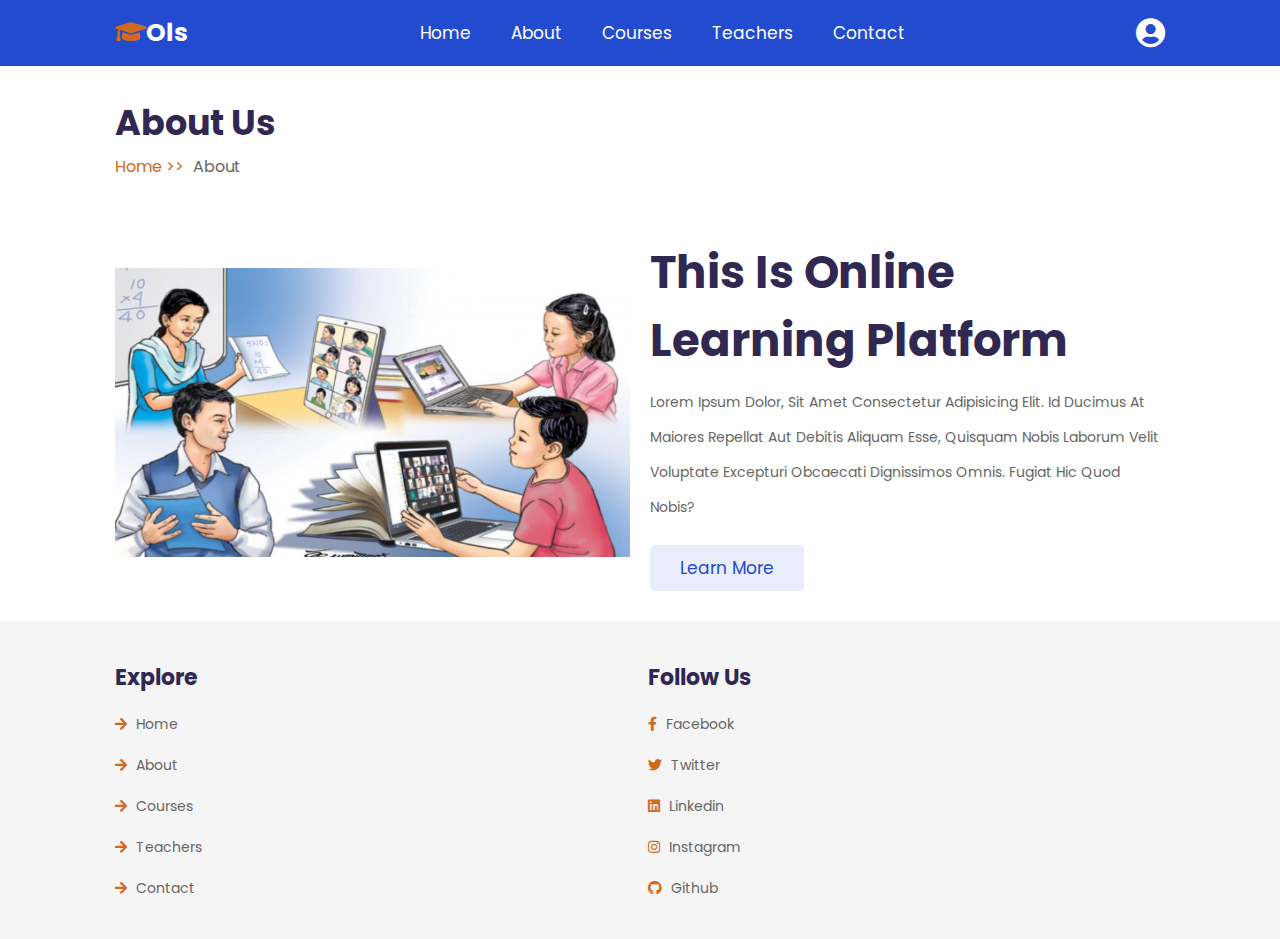
<file: about.html>
<!DOCTYPE html>
<html lang="en">
<head>
    <meta charset="UTF-8">
    <meta http-equiv="X-UA-Compatible" content="IE=edge">
    <meta name="viewport" content="width=device-width, initial-scale=1.0">
    <title>about</title>

    <!-- font awesome cdn link  -->
    <link rel="stylesheet" href="https://cdnjs.cloudflare.com/ajax/libs/font-awesome/5.15.4/css/all.min.css">

    <!-- custom css file link  -->
    <link rel="stylesheet" href="css/style.css">

</head>
<body>
    
<!-- header section starts  -->

<header class="header">

    <a href="home.html" class="logo"> <i class="fas fa-graduation-cap"></i>ols </a>

    <div id="menu-btn" class="fas fa-bars"></div>

    <nav class="navbar">
        <ul>
            <li><a href="home.html">home</a></li>
            <li><a href="about.html">about</a></li>
            <li><a href="courses.html">courses</a> </li>
            <li><a href="teachers.html">teachers</a></li>
            <li><a href="contact.html">contact</a></li>
        </ul>
    </nav>
    <a href="login/login.html"><div id="login" class="fas fa-user-circle"></div></a>

</header>

<!-- header section ends -->

<section class="heading">
    <h3>about us</h3>
    <p> <a href="home.html">home >></a> about </p>
</section>

<!-- about section starts  -->

<section class="about">

    <div class="image">
        <img src="images/aboutimg.png" alt="">
    </div>

    <div class="content">
        <h3>This is online learning platform</h3>
        <p>Lorem ipsum dolor, sit amet consectetur adipisicing elit. Id ducimus at maiores repellat aut debitis aliquam esse, quisquam nobis laborum velit voluptate excepturi obcaecati dignissimos omnis. Fugiat hic quod nobis?</p>
        <a href="#" class="btn">learn more</a>
    </div>

</section>

<!-- about section ends -->

<!-- footer section starts  -->

<section class="footer">

    <div class="box-container">

        <div class="box">
            <h3>explore</h3>
            <a href="home.html"> <i class="fas fa-arrow-right"></i> home </a>
            <a href="about.html"> <i class="fas fa-arrow-right"></i> about </a>
            <a href="courses.html"> <i class="fas fa-arrow-right"></i> courses</a>
            <a href="teachers.html"> <i class="fas fa-arrow-right"></i> teachers </a>
            <a href="contact.html"> <i class="fas fa-arrow-right"></i> contact </a>
        </div>

        
        <div class="box">
            <h3>follow us</h3>
            <a href="#"> <i class="fab fa-facebook-f"></i> facebook </a>
            <a href="#"> <i class="fab fa-twitter"></i> twitter </a>
            <a href="#"> <i class="fab fa-linkedin"></i> linkedin </a>
            <a href="#"> <i class="fab fa-instagram"></i> instagram </a>
            <a href="#"> <i class="fab fa-github"></i> github </a>
        </div>

    </div>

   
</section>

<!-- footer section ends -->

<!-- custom js file link  -->
<script src="js/script.js"></script>

</body>
</html>
</file>
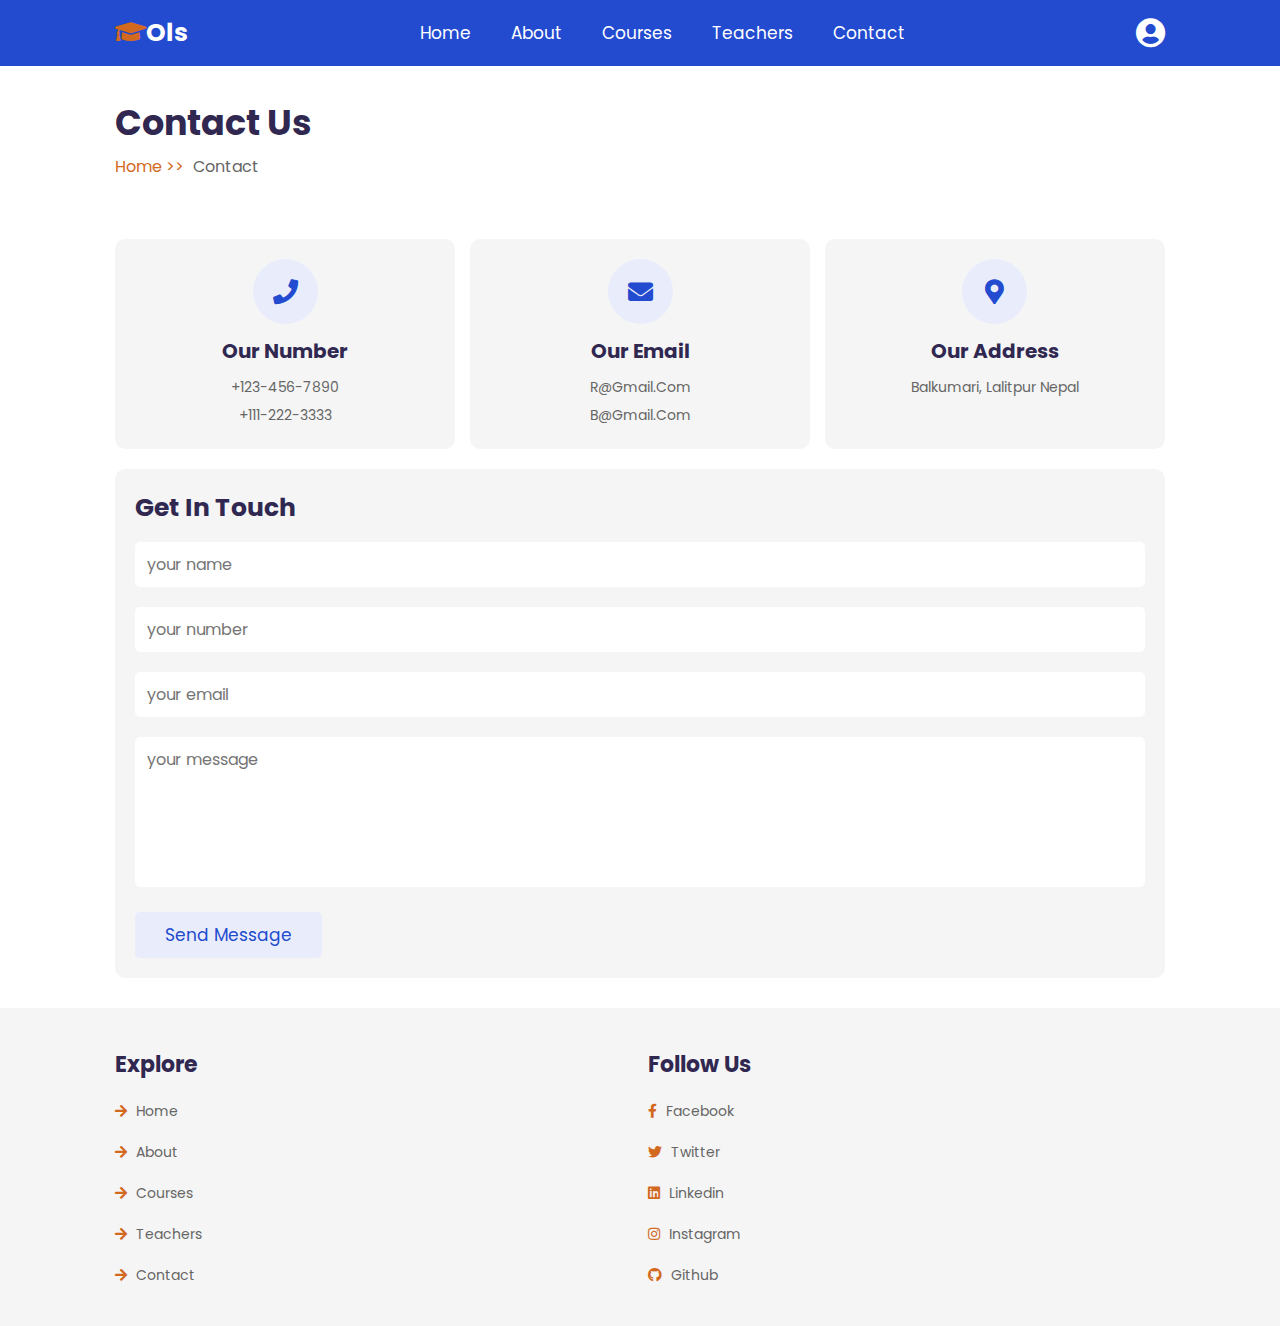
<file: contact.html>
<!DOCTYPE html>
<html lang="en">
<head>
    <meta charset="UTF-8">
    <meta http-equiv="X-UA-Compatible" content="IE=edge">
    <meta name="viewport" content="width=device-width, initial-scale=1.0">
    <title>contact</title>

    <!-- font awesome cdn link  -->
    <link rel="stylesheet" href="https://cdnjs.cloudflare.com/ajax/libs/font-awesome/5.15.4/css/all.min.css">

    <!-- custom css file link  -->
    <link rel="stylesheet" href="css/style.css">

</head>
<body>
    
<!-- header section starts  -->

<header class="header">

    <a href="home.html" class="logo"> <i class="fas fa-graduation-cap"></i>ols</a>

    <div id="menu-btn" class="fas fa-bars"></div>

    <nav class="navbar">
        <ul>
            <li><a href="home.html">home</a></li>
            <li><a href="about.html">about</a></li>
            <li><a href="courses.html">courses</a></li>
            <li><a href="teachers.html">teachers</a></li>
            <li><a href="contact.html">contact</a></li>
        </ul>
    </nav>
    <a href="login/login.html"><div id="login" class="fas fa-user-circle"></div></a>

</header>

<!-- header section ends -->

<section class="heading">
    <h3>contact us</h3>
    <p> <a href="home.html">home >></a> contact </p>
</section>

<section class="contact">

    <div class="icons-container">

        <div class="icons">
            <i class="fas fa-phone"></i>
            <h3>our number</h3>
            <p>+123-456-7890</p>
            <p>+111-222-3333</p>
        </div>

        <div class="icons">
            <i class="fas fa-envelope"></i>
            <h3>our email</h3>
            <p>r@gmail.com</p>
            <p>b@gmail.com</p>
        </div>

        <div class="icons">
            <i class="fas fa-map-marker-alt"></i>
            <h3>our address</h3>
            <p>Balkumari, Lalitpur Nepal</p>
        </div>

    </div>

    <div class="row">

        <form action="">
            <h3>get in touch</h3>
            <input type="text" placeholder="your name" class="box">
            <input type="number" placeholder="your number" class="box">
            <input type="email" placeholder="your email" class="box">
            <textarea name="" placeholder="your message" id="" cols="30" rows="10"></textarea>
            <input type="submit" value="send message" class="btn">
        </form>

    </div>

</section>


<!-- footer section starts  -->

<section class="footer">

    <div class="box-container">

        <div class="box">
            <h3>explore</h3>
            <a href="home.html"> <i class="fas fa-arrow-right"></i> home </a>
            <a href="about.html"> <i class="fas fa-arrow-right"></i> about </a>
            <a href="courses.html"> <i class="fas fa-arrow-right"></i> courses</a>
            <a href="teachers.html"> <i class="fas fa-arrow-right"></i> teachers </a>
            <a href="contact.html"> <i class="fas fa-arrow-right"></i> contact </a>
        </div>

        

        <div class="box">
            <h3>follow us</h3>
            <a href="#"> <i class="fab fa-facebook-f"></i> facebook </a>
            <a href="#"> <i class="fab fa-twitter"></i> twitter </a>
            <a href="#"> <i class="fab fa-linkedin"></i> linkedin </a>
            <a href="#"> <i class="fab fa-instagram"></i> instagram </a>
            <a href="#"> <i class="fab fa-github"></i> github </a>
        </div>

    </div>

    
</section>

<!-- footer section ends -->

<!-- custom js file link  -->
<script src="js/script.js"></script>

</body>
</html>
</file>
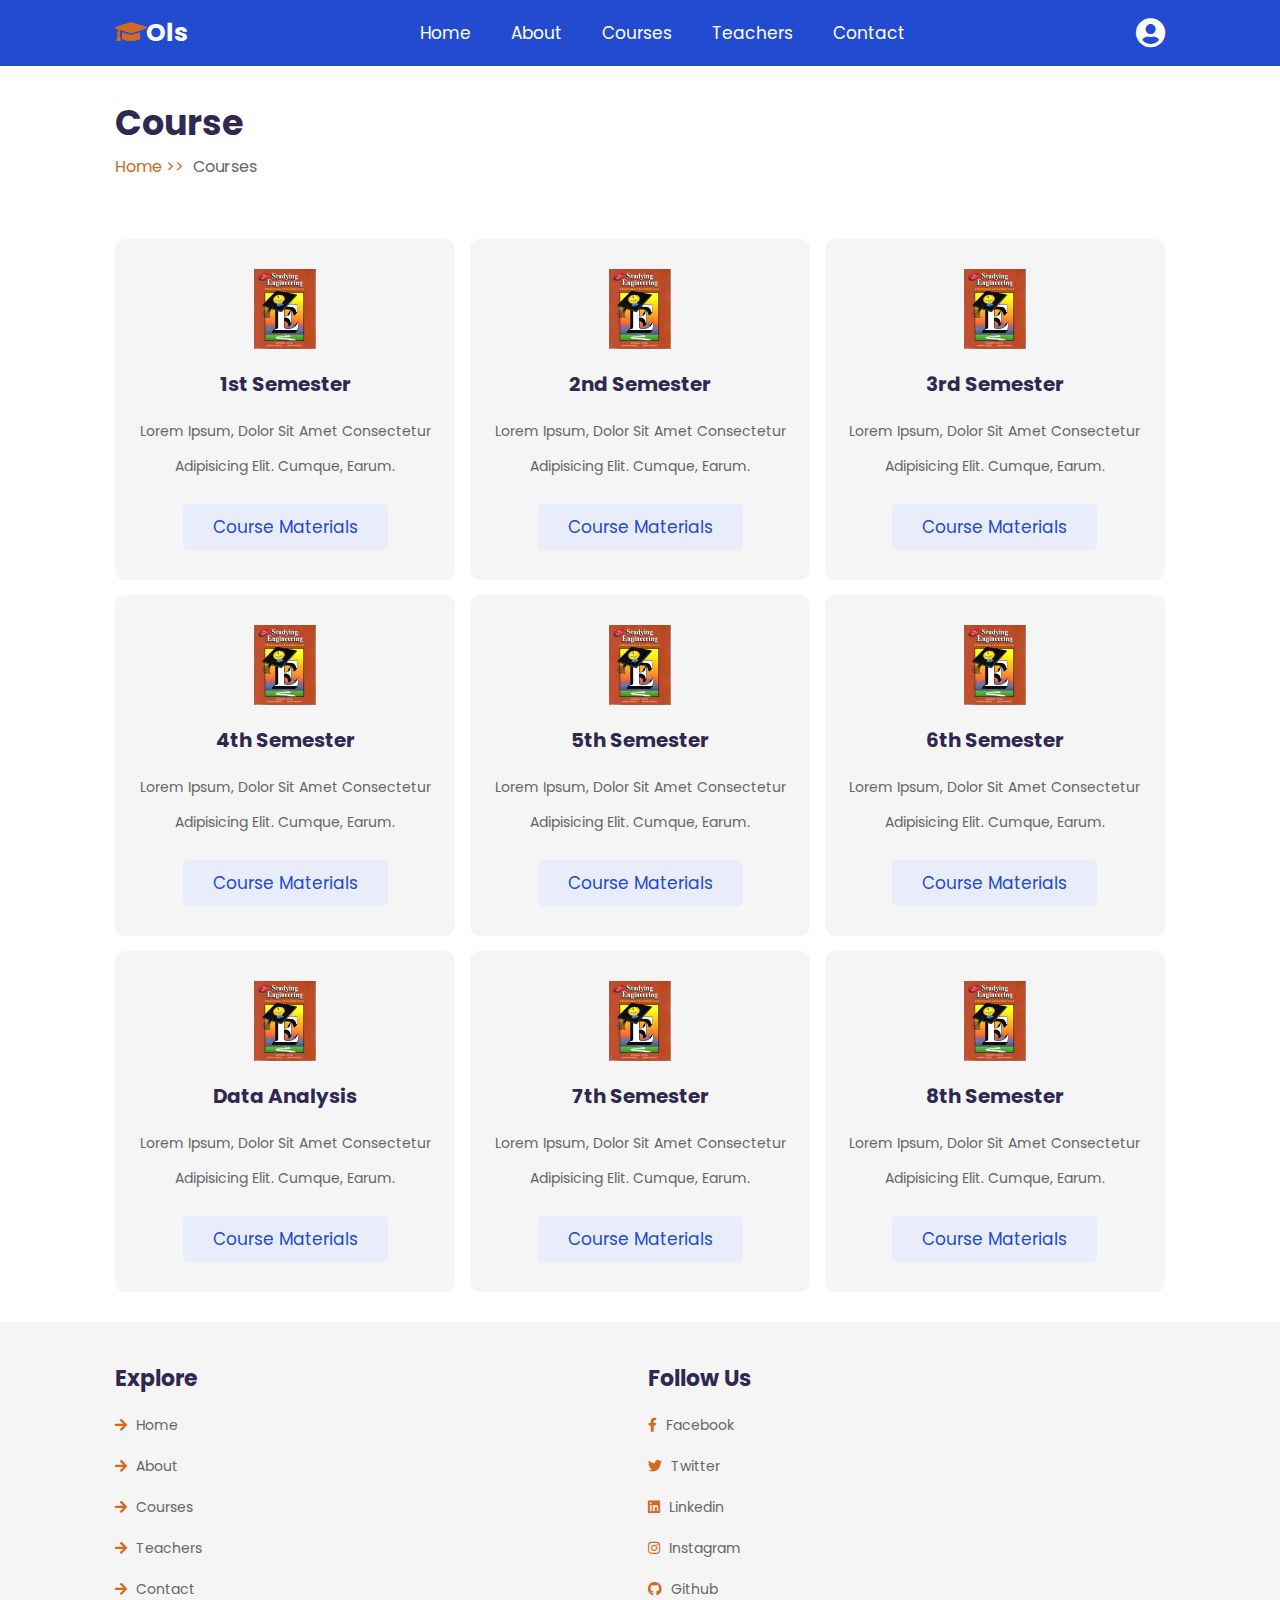
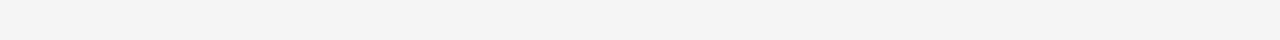
<file: courses.html>
<!DOCTYPE html>
<html lang="en">
<head>
    <meta charset="UTF-8">
    <meta http-equiv="X-UA-Compatible" content="IE=edge">
    <meta name="viewport" content="width=device-width, initial-scale=1.0">
    <title>course-1</title>

    <!-- font awesome cdn link  -->
    <link rel="stylesheet" href="https://cdnjs.cloudflare.com/ajax/libs/font-awesome/5.15.4/css/all.min.css">

    <!-- custom css file link  -->
    <link rel="stylesheet" href="css/style.css">

</head>
<body>
    
<!-- header section starts  -->

<header class="header">

    <a href="home.html" class="logo"> <i class="fas fa-graduation-cap"></i>ols</a>

    <div id="menu-btn" class="fas fa-bars"></div>

    <nav class="navbar">
        <ul>
            <li><a href="home.html">home</a></li>
            <li><a href="about.html">about</a></li>
            <li><a href="courses.html">courses</a> </li>
            <li><a href="teachers.html">teachers</a></li>
            <li><a href="contact.html">contact</a></li>
        </ul>
    </nav>
    <a href="login/login.html"><div id="login" class="fas fa-user-circle"></div></a>

</header>

<!-- header section ends -->

<section class="heading">
    <h3>course</h3>
    <p> <a href="home.html">home >></a> courses</p>
</section>

<!-- courses section starts  -->

<section class="course-1">

    <div class="box">
        <img src="images/subject.jpg" alt="">
        <h3>1st semester</h3>
        <p>Lorem ipsum, dolor sit amet consectetur adipisicing elit. Cumque, earum.</p>
        <a href="login/login.html" class="btn">course materials</a>
    </div>

    <div class="box">
        <img src="images/subject.jpg" alt="">
        <h3>2nd semester</h3>
        <p>Lorem ipsum, dolor sit amet consectetur adipisicing elit. Cumque, earum.</p>
        <a href="login/login.html" class="btn">course materials</a>
    </div>

    <div class="box">
        <img src="images/subject.jpg" alt="">
        <h3>3rd semester</h3>
        <p>Lorem ipsum, dolor sit amet consectetur adipisicing elit. Cumque, earum.</p>
        <a href="login/login.html" class="btn">course materials</a>
    </div>

    <div class="box">
        <img src="images/subject.jpg" alt="">
        <h3>4th semester</h3>
        <p>Lorem ipsum, dolor sit amet consectetur adipisicing elit. Cumque, earum.</p>
        <a href="login/login.html" class="btn">course materials</a>
    </div>

    <div class="box">
        <img src="images/subject.jpg" alt="">
        <h3>5th semester</h3>
        <p>Lorem ipsum, dolor sit amet consectetur adipisicing elit. Cumque, earum.</p>
        <a href="login/login.html" class="btn">course materials</a>
    </div>

    <div class="box">
        <img src="images/subject.jpg" alt="">
        <h3>6th semester</h3>
        <p>Lorem ipsum, dolor sit amet consectetur adipisicing elit. Cumque, earum.</p>
        <a href="login/login.html" class="btn">course materials</a>
    </div>

    <div class="box">
        <img src="images/subject.jpg" alt="">
        <h3>data analysis</h3>
        <p>Lorem ipsum, dolor sit amet consectetur adipisicing elit. Cumque, earum.</p>
        <a href="login/login.html" class="btn">course materials</a>
    </div>

    <div class="box">
        <img src="images/subject.jpg" alt="">
        <h3>7th semester</h3>
        <p>Lorem ipsum, dolor sit amet consectetur adipisicing elit. Cumque, earum.</p>
        <a href="login/login.html" class="btn">course materials</a>
    </div>

    <div class="box">
        <img src="images/subject.jpg" alt="">
        <h3>8th semester</h3>
        <p>Lorem ipsum, dolor sit amet consectetur adipisicing elit. Cumque, earum.</p>
        <a href="login/login.html" class="btn">course materials</a>
    </div>

</section>

<!-- course-1 section ends -->
<!-- footer section starts  -->

<section class="footer">

    <div class="box-container">

        <div class="box">
            <h3>explore</h3>
            <a href="home.html"> <i class="fas fa-arrow-right"></i> home </a>
            <a href="about.html"> <i class="fas fa-arrow-right"></i> about </a>
            <a href="courses.html"> <i class="fas fa-arrow-right"></i> courses</a>
            <a href="teachers.html"> <i class="fas fa-arrow-right"></i> teachers </a>
            <a href="contact.html"> <i class="fas fa-arrow-right"></i> contact </a>
        </div>

        <div class="box">
            <h3>follow us</h3>
            <a href="#"> <i class="fab fa-facebook-f"></i> facebook </a>
            <a href="#"> <i class="fab fa-twitter"></i> twitter </a>
            <a href="#"> <i class="fab fa-linkedin"></i> linkedin </a>
            <a href="#"> <i class="fab fa-instagram"></i> instagram </a>
            <a href="#"> <i class="fab fa-github"></i> github </a>
        </div>

    </div>

    
</section>

<!-- footer section ends -->

<!-- custom js file link  -->
<script src="js/script.js"></script>

</body>
</html>
</file>
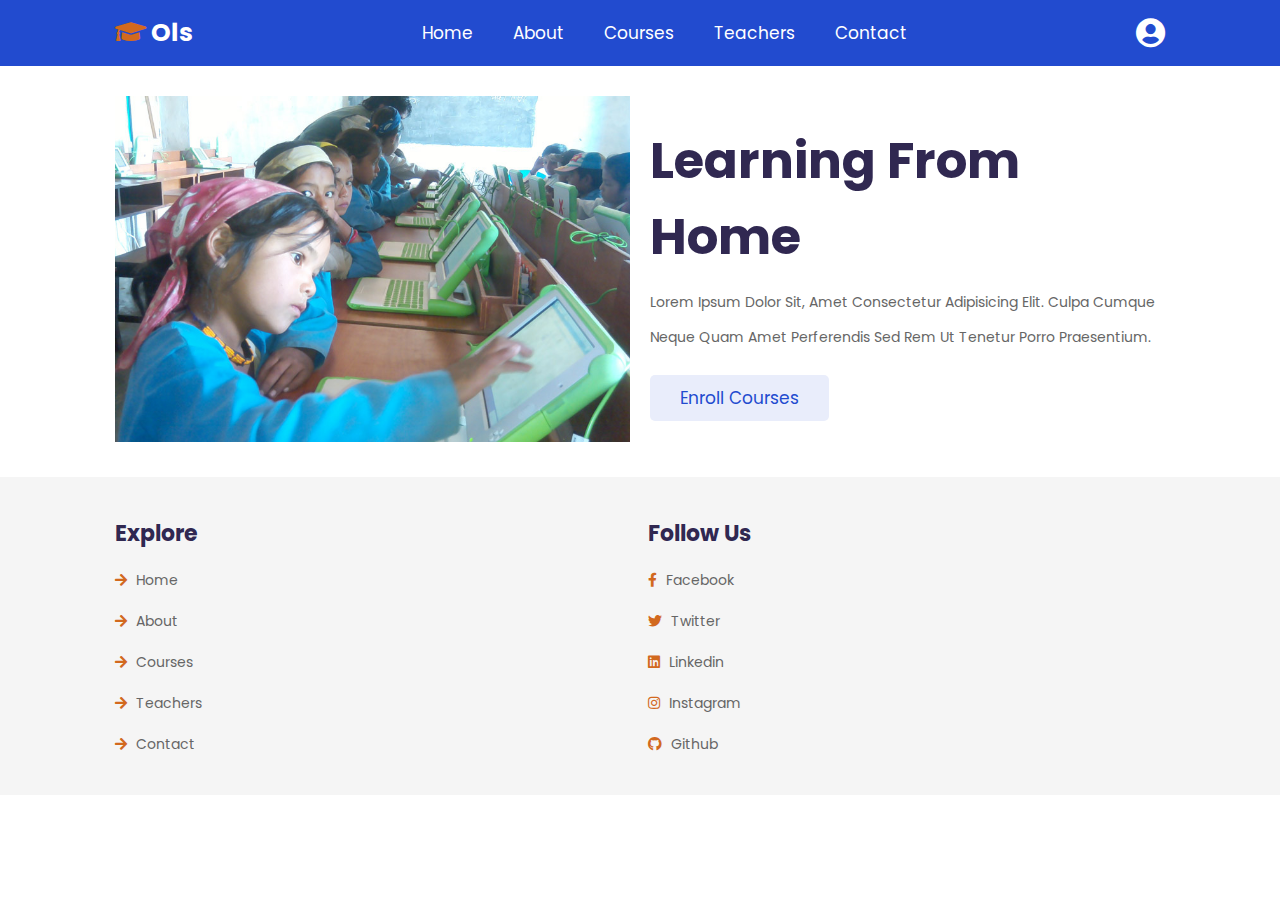
<file: home.html>
<!DOCTYPE html>
<html lang="en">
<head>
    <meta charset="UTF-8">
    <meta http-equiv="X-UA-Compatible" content="IE=edge">
    <meta name="viewport" content="width=device-width, initial-scale=1.0">
    <title>home</title>

    <!-- font awesome cdn link  -->
    <link rel="stylesheet" href="https://cdnjs.cloudflare.com/ajax/libs/font-awesome/5.15.4/css/all.min.css">

    <!-- custom css file link  -->
    <link rel="stylesheet" href="css/style.css">

</head>
<body>
    
<!-- header section starts  -->

<header class="header">

    <a href="home.html" class="logo"> <i class="fas fa-graduation-cap"></i> ols </a>

    <div id="menu-btn" class="fas fa-bars"></div>

    <nav class="navbar">
        <ul>
            <li><a href="home.html">home</a></li>
            <li><a href="about.html">about</a></li>
            <li><a href="courses.html">courses</a></li>
            <li><a href="teachers.html">teachers</a></li>
            <li><a href="contact.html">contact</a></li>
        </ul>
    </nav>
    <a href="login/login.html"><div id="login" class="fas fa-user-circle"></div></a>

</header>

<!-- header section ends -->

<!-- home section starts  -->

<section class="home">

    <div class="image">
        <img src="images/homeimg.jpg" alt="">
    </div>

    <div class="content">
        <h3>Learning From Home</h3>
        <p>Lorem ipsum dolor sit, amet consectetur adipisicing elit. Culpa cumque neque quam amet perferendis sed rem ut tenetur porro praesentium.</p>
        <a href="login/login.html" class="btn">enroll courses</a>
    </div>

</section>

<!-- home section ends -->

<!-- footer section starts  -->

<section class="footer">

    <div class="box-container">

        <div class="box">
            <h3>explore</h3>
            <a href="home.html"> <i class="fas fa-arrow-right"></i> home </a>
            <a href="about.html"> <i class="fas fa-arrow-right"></i> about </a>
            <a href="courses.html"> <i class="fas fa-arrow-right"></i> courses </a>
            <a href="teachers.html"> <i class="fas fa-arrow-right"></i> teachers </a>
            <a href="contact.html"> <i class="fas fa-arrow-right"></i> contact </a>
        </div>

        <div class="box">
            <h3>follow us</h3>
            <a href="#"> <i class="fab fa-facebook-f"></i> facebook </a>
            <a href="#"> <i class="fab fa-twitter"></i> twitter </a>
            <a href="#"> <i class="fab fa-linkedin"></i> linkedin </a>
            <a href="#"> <i class="fab fa-instagram"></i> instagram </a>
            <a href="#"> <i class="fab fa-github"></i> github </a>
        </div>

    </div>

    

</section>

<!-- footer section ends -->

<!-- custom js file link  -->
<script src="js/script.js"></script>

</body>
</html>
</file>
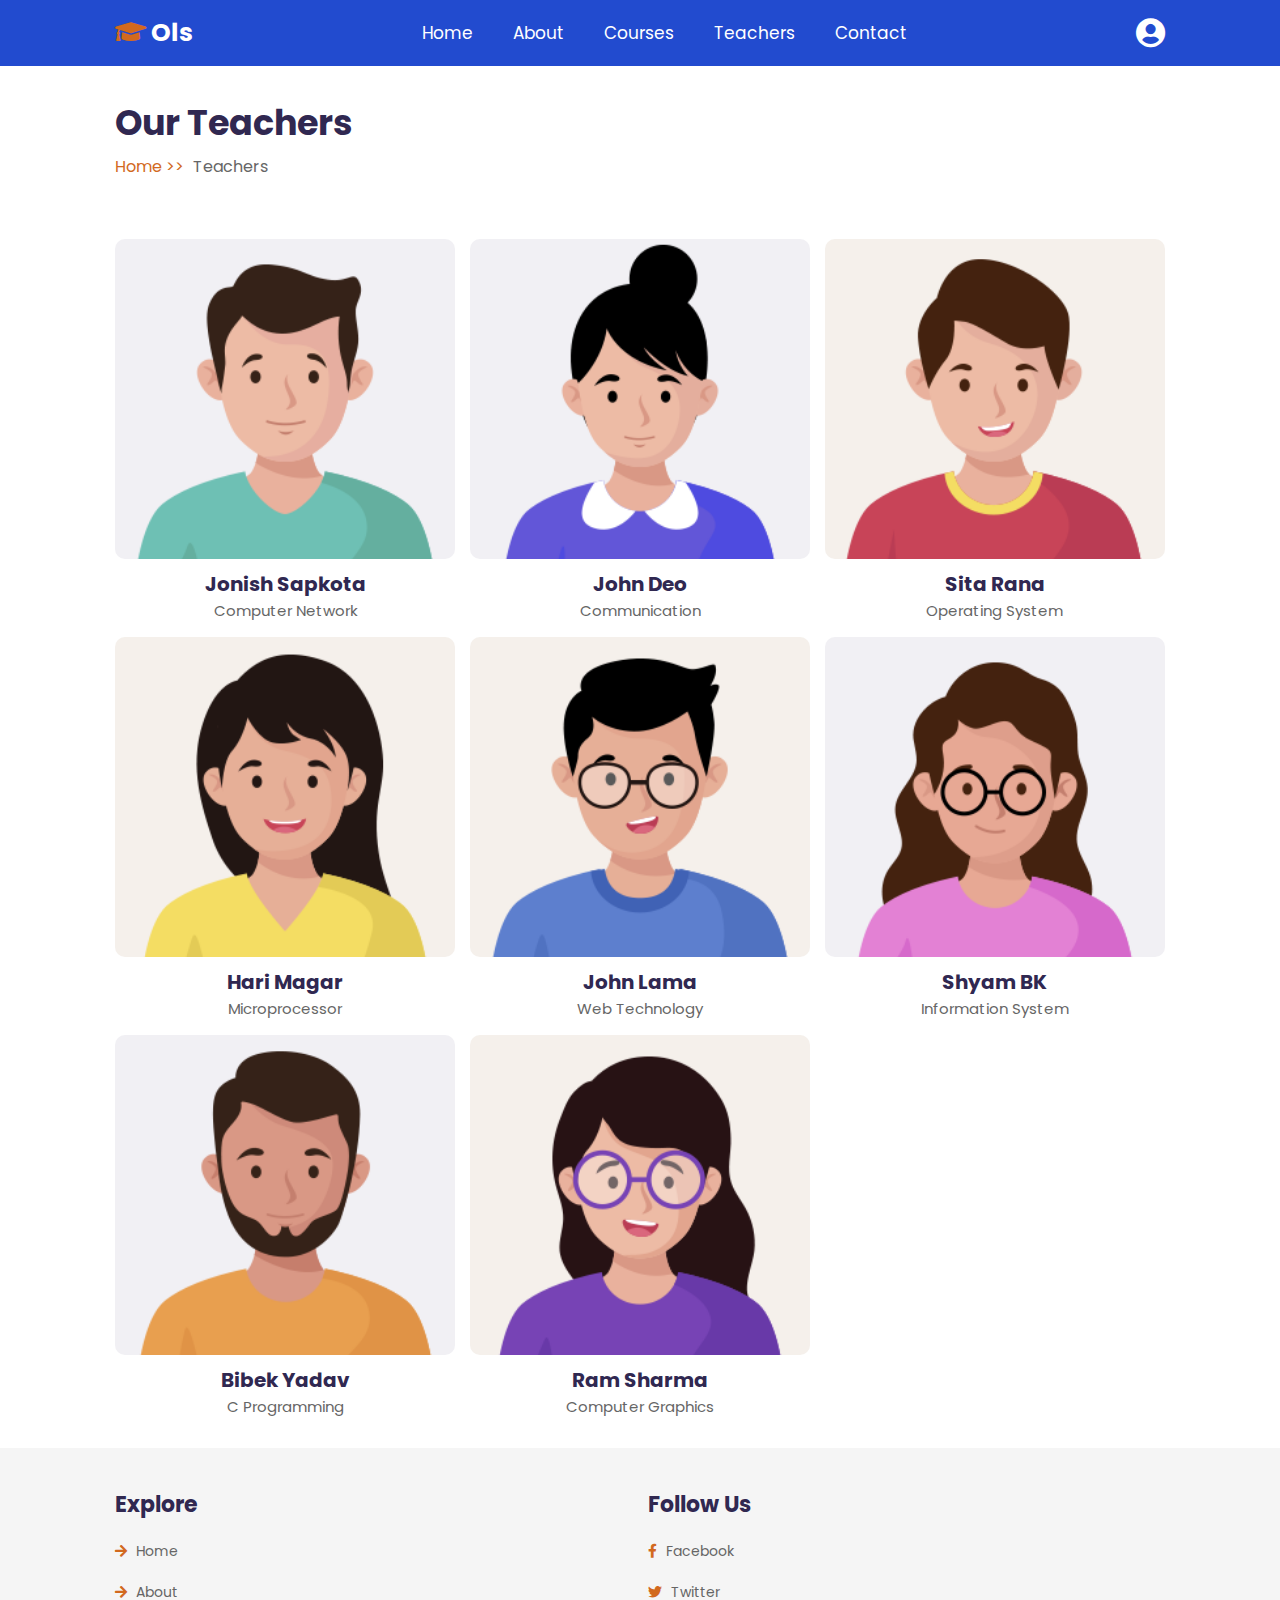
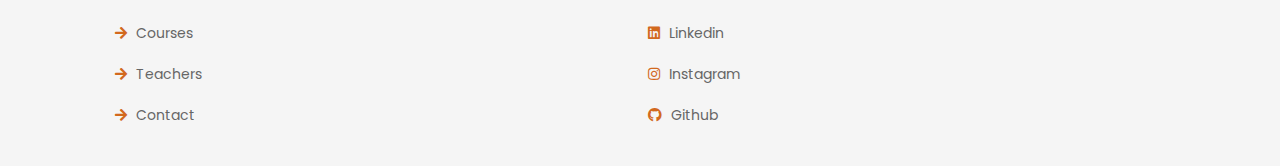
<file: teachers.html>
<!DOCTYPE html>
<html lang="en">
<head>
    <meta charset="UTF-8">
    <meta http-equiv="X-UA-Compatible" content="IE=edge">
    <meta name="viewport" content="width=device-width, initial-scale=1.0">
    <title>teachers</title>

    <!-- font awesome cdn link  -->
    <link rel="stylesheet" href="https://cdnjs.cloudflare.com/ajax/libs/font-awesome/5.15.4/css/all.min.css">

    <!-- custom css file link  -->
    <link rel="stylesheet" href="css/style.css">

</head>
<body>
    
<!-- header section starts  -->

<header class="header">

    <a href="home.html" class="logo"> <i class="fas fa-graduation-cap"></i> ols </a>

    <div id="menu-btn" class="fas fa-bars"></div>

    <nav class="navbar">
        <ul>
            <li><a href="home.html">home</a></li>
            <li><a href="about.html">about</a></li>
            <li><a href="courses.html">courses</a> </li>
            <li><a href="teachers.html">teachers</a></li>
            <li><a href="contact.html">contact</a></li>
        </ul>
    </nav>
    <a href="login/login.html"><div id="login" class="fas fa-user-circle"></div></a>

</header>

<!-- header section ends -->

<section class="heading">
    <h3>our teachers</h3>
    <p> <a href="home.html">home >></a> teachers </p>
</section>

<!-- teachers section starts  -->

<section class="teachers">

    <div class="box">
        <div class="image">
            <img src="images/teacher-1.png" alt="">
            <div class="share">
                <a href="#" class="fab fa-facebook-f"></a>
                <a href="#" class="fab fa-twitter"></a>
                <a href="#" class="fab fa-instagram"></a>
                <a href="#" class="fab fa-linkedin"></a>
            </div>
        </div>
        <div class="content">
            <h3>Jonish Sapkota</h3>
            <span>Computer Network</span>
        </div>
    </div>

    <div class="box">
        <div class="image">
            <img src="images/teacher-2.png" alt="">
            <div class="share">
                <a href="#" class="fab fa-facebook-f"></a>
                <a href="#" class="fab fa-twitter"></a>
                <a href="#" class="fab fa-instagram"></a>
                <a href="#" class="fab fa-linkedin"></a>
            </div>
        </div>
        <div class="content">
            <h3>john deo</h3>
            <span>Communication</span>
        </div>
    </div>

    <div class="box">
        <div class="image">
            <img src="images/teacher-3.png" alt="">
            <div class="share">
                <a href="#" class="fab fa-facebook-f"></a>
                <a href="#" class="fab fa-twitter"></a>
                <a href="#" class="fab fa-instagram"></a>
                <a href="#" class="fab fa-linkedin"></a>
            </div>
        </div>
        <div class="content">
            <h3>Sita Rana</h3>
            <span>Operating System</span>
        </div>
    </div>

    <div class="box">
        <div class="image">
            <img src="images/teacher-4.png" alt="">
            <div class="share">
                <a href="#" class="fab fa-facebook-f"></a>
                <a href="#" class="fab fa-twitter"></a>
                <a href="#" class="fab fa-instagram"></a>
                <a href="#" class="fab fa-linkedin"></a>
            </div>
        </div>
        <div class="content">
            <h3>Hari Magar</h3>
            <span>Microprocessor</span>
        </div>
    </div>

    <div class="box">
        <div class="image">
            <img src="images/teacher-5.png" alt="">
            <div class="share">
                <a href="#" class="fab fa-facebook-f"></a>
                <a href="#" class="fab fa-twitter"></a>
                <a href="#" class="fab fa-instagram"></a>
                <a href="#" class="fab fa-linkedin"></a>
            </div>
        </div>
        <div class="content">
            <h3>john Lama</h3>
            <span>Web Technology </span>
        </div>
    </div>

    <div class="box">
        <div class="image">
            <img src="images/teacher-6.png" alt="">
            <div class="share">
                <a href="#" class="fab fa-facebook-f"></a>
                <a href="#" class="fab fa-twitter"></a>
                <a href="#" class="fab fa-instagram"></a>
                <a href="#" class="fab fa-linkedin"></a>
            </div>
        </div>
        <div class="content">
            <h3>Shyam BK</h3>
            <span>Information System</span>
        </div>
    </div>

    <div class="box">
        <div class="image">
            <img src="images/teacher-7.png" alt="">
            <div class="share">
                <a href="#" class="fab fa-facebook-f"></a>
                <a href="#" class="fab fa-twitter"></a>
                <a href="#" class="fab fa-instagram"></a>
                <a href="#" class="fab fa-linkedin"></a>
            </div>
        </div>
        <div class="content">
            <h3>Bibek Yadav</h3>
            <span>C Programming</span>
        </div>
    </div>

    <div class="box">
        <div class="image">
            <img src="images/teacher-8.png" alt="">
            <div class="share">
                <a href="#" class="fab fa-facebook-f"></a>
                <a href="#" class="fab fa-twitter"></a>
                <a href="#" class="fab fa-instagram"></a>
                <a href="#" class="fab fa-linkedin"></a>
            </div>
        </div>
        <div class="content">
            <h3>Ram Sharma</h3>
            <span>Computer Graphics</span>
        </div>
    </div>

</section>

<!-- teachers section ends -->
<!-- footer section starts  -->

<section class="footer">

    <div class="box-container">

        <div class="box">
            <h3>explore</h3>
            <a href="home.html"> <i class="fas fa-arrow-right"></i> home </a>
            <a href="about.html"> <i class="fas fa-arrow-right"></i> about </a>
            <a href="courses.html"> <i class="fas fa-arrow-right"></i> courses</a>
            <a href="teachers.html"> <i class="fas fa-arrow-right"></i> teachers </a>
            <a href="contact.html"> <i class="fas fa-arrow-right"></i> contact </a>
        </div>

    
        <div class="box">
            <h3>follow us</h3>
            <a href="#"> <i class="fab fa-facebook-f"></i> facebook </a>
            <a href="#"> <i class="fab fa-twitter"></i> twitter </a>
            <a href="#"> <i class="fab fa-linkedin"></i> linkedin </a>
            <a href="#"> <i class="fab fa-instagram"></i> instagram </a>
            <a href="#"> <i class="fab fa-github"></i> github </a>
        </div>

    </div>

    

</section>

<!-- footer section ends -->

<!-- custom js file link  -->
<script src="js/script.js"></script>

</body>
</html>
</file>
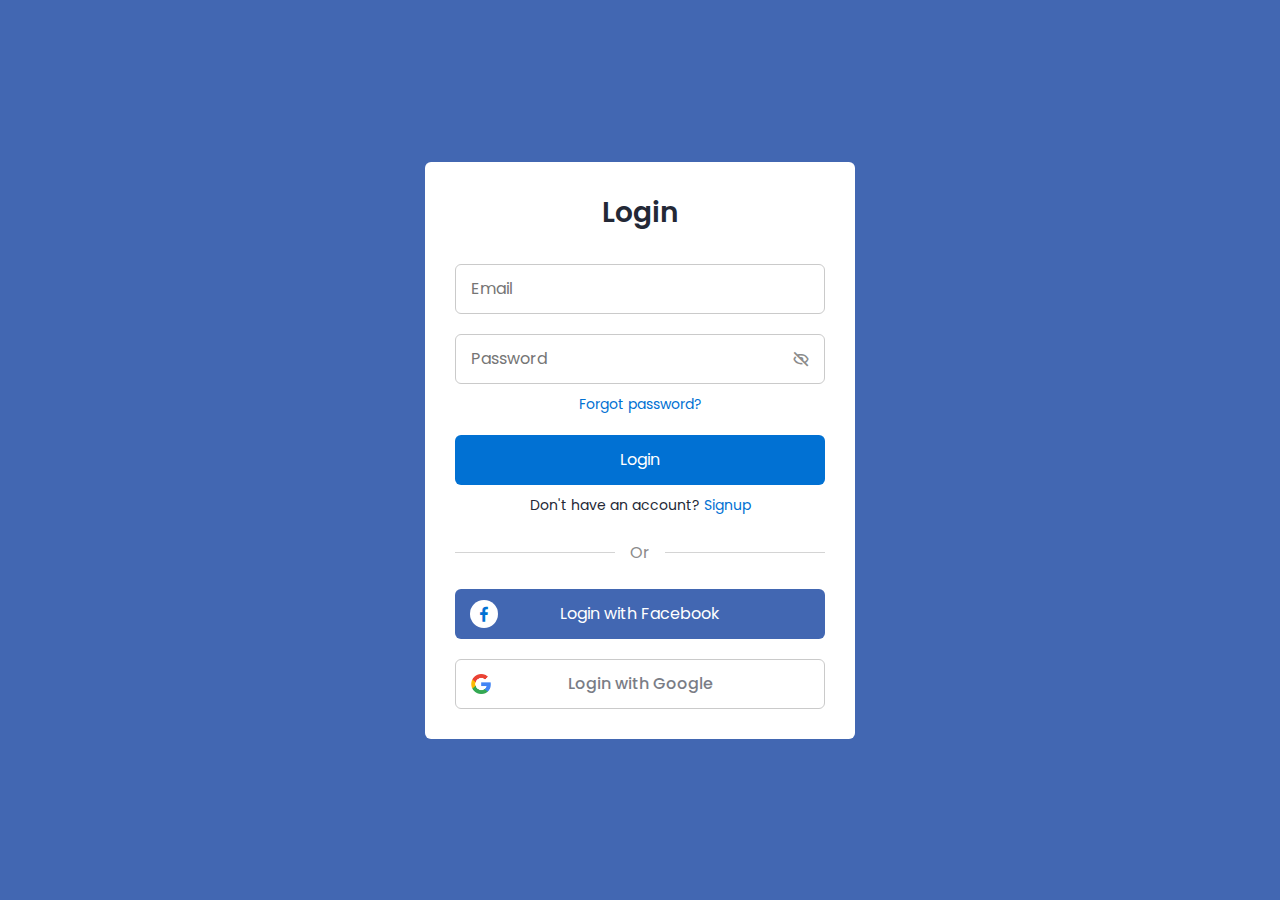
<file: login/login.html>
<html lang="en">
    <head>
        <meta charset="UTF-8">
        <meta http-equiv="X-UA-Compatible" content="IE=edge">
        <meta name="viewport" content="width=device-width, initial-scale=1.0">
        <!-- CSS -->
        <link rel="stylesheet" href="css/style.css"> 
        <!-- Boxicons CSS -->
        <link href='https://unpkg.com/boxicons@2.1.2/css/boxicons.min.css' rel='stylesheet'>
                        
    </head>
    <body>
        <section class="container forms">
            <div class="form login">
                <div class="form-content">
                    <header>Login</header>
                    <form action="#">
                        <div class="field input-field">
                            <input type="email" placeholder="Email" class="input">
                        </div>

                        <div class="field input-field">
                            <input type="password" placeholder="Password" class="password">
                            <i class='bx bx-hide eye-icon'></i>
                        </div>

                        <div class="form-link">
                            <a href="#" class="forgot-pass">Forgot password?</a>
                        </div>

                        <div class="field button-field">
                            <button>Login</button>
                        </div>
                    </form>

                    <div class="form-link">
                        <span>Don't have an account? <a href="#" class="link signup-link">Signup</a></span>
                    </div>
                </div>

                <div class="line"></div>

                <div class="media-options">
                    <a href="#" class="field facebook">
                        <i class='bx bxl-facebook facebook-icon'></i>
                        <span>Login with Facebook</span>
                    </a>
                </div>

                <div class="media-options">
                    <a href="#" class="field google">
                        <img src="images/google.png" alt="" class="google-img">
                        <span>Login with Google</span>
                    </a>
                </div>

            </div>

            <!-- Signup Form -->

            <div class="form signup">
                <div class="form-content">
                    <header>Signup</header>
                    <form action="#">
                        <div class="field input-field">
                            <input type="email" placeholder="Email" class="input">
                        </div>

                        <div class="field input-field">
                            <input type="password" placeholder="Create password" class="password">
                        </div>

                        <div class="field input-field">
                            <input type="password" placeholder="Confirm password" class="password">
                            <i class='bx bx-hide eye-icon'></i>
                        </div>

                        <div class="field button-field">
                            <button>Signup</button>
                        </div>
                    </form>

                    <div class="form-link">
                        <span>Already have an account? <a href="#" class="link login-link">Login</a></span>
                    </div>
                </div>

                <div class="line"></div>

                <div class="media-options">
                    <a href="#" class="field facebook">
                        <i class='bx bxl-facebook facebook-icon'></i>
                        <span>Login with Facebook</span>
                    </a>
                </div>

                <div class="media-options">
                    <a href="#" class="field google">
                        <img src="images/google.png" alt="" class="google-img">
                        <span>Login with Google</span>
                    </a>
                </div>

            </div>
        </section>

        <!-- JavaScript -->
        <script src="js/script.js"></script>
    </body>
</html>
</file>
<file: css/style.css>
@import url("https://fonts.googleapis.com/css2?family=Poppins:wght@100;300;400;500;600&display=swap");
* {
  font-family: 'Poppins', sans-serif;
  margin: 0;
  padding: 0;
  -webkit-box-sizing: border-box;
          box-sizing: border-box;
  text-transform: capitalize;
  text-decoration: none;
  outline: none;
  border: none;
  -webkit-transition: all .2s linear;
  transition: all .2s linear;
}

html {
  font-size: 62.5%;
  overflow-x: hidden;
}

section {
  padding: 3rem 9%;
}

.btn {
  display: inline-block;
  margin-top: 1rem;
  padding: 1rem 3rem;
  background: #e9edfb;
  color: #224bcf;
  cursor: pointer;
  border-radius: .5rem;
  font-size: 1.7rem;
}

.btn:hover {
  color: #fff;
  background: #224bcf;
}

.heading {
  background: url(../images/heading.png) no-repeat;
  background-size: cover;
  background-position: center;
}

.heading h3 {
  font-size: 3.5rem;
  color: #302851;
}

.heading p {
  font-size: 1.6rem;
  color: #666;
  padding-top: .5rem;
}

.heading p a {
  padding-right: .5rem;
  color:chocolate;
}

.heading p a:hover {
  color: #224bcf;
}

.header {
  position: -webkit-sticky;
  position: sticky;
  top: 0;
  left: 0;
  right: 0;
  z-index: 1000;
  display: -webkit-box;
  display: -ms-flexbox;
  display: flex;
  -webkit-box-align: center;
      -ms-flex-align: center;
          align-items: center;
  -webkit-box-pack: justify;
      -ms-flex-pack: justify;
          justify-content: space-between;
  padding: 0 9%;
  background: #224bcf;
}

.header .logo {
  font-size: 2.5rem;
  font-weight: bolder;
  color: #fff;
}

.header .logo i {
  color:chocolate;
}

.header .navbar ul {
  list-style: none;
}

.header .navbar ul li {
  position: relative;
  float: left;
}

.header .navbar ul li:hover ul {
  display: block;
}

.header .navbar ul li a {
  padding: 2rem;
  display: block;
  font-size: 1.7rem;
  color: #fff;
}

.header .navbar ul li a:hover {
  background: chocolate;
}

.header .navbar ul li ul {
  position: absolute;
  left: 0;
  width: 20rem;
  background: #224bcf;
  display: none;
}

.header .navbar ul li ul li {
  width: 100%;
}
header #login{
  font-size: 3rem; 
  color: #fff;
  cursor: pointer;
}
header #login:hover{
   color:#444;
}

#menu-btn {
  cursor: pointer;
  color: #fff;
  font-size: 2.5rem;
  display: none;
}

.home {
  display: -webkit-box;
  display: -ms-flexbox;
  display: flex;
  -webkit-box-align: center;
      -ms-flex-align: center;
          align-items: center;
  -ms-flex-wrap: wrap;
      flex-wrap: wrap;
  gap: 2rem;
}

.home .image {
  -webkit-box-flex: 1;
      -ms-flex: 1 1 42rem;
          flex: 1 1 42rem;
}

.home .image img {
  width: 100%;
}

.home .content {
  -webkit-box-flex: 1;
      -ms-flex: 1 1 42rem;
          flex: 1 1 42rem;
}

.home .content h3 {
  color: #302851;
  font-size: 5rem;
}

.home .content p {
  font-size: 1.4rem;
  color: #666;
  padding: 1rem 0;
  line-height: 2.5;
}

.about {
  display: -webkit-box;
  display: -ms-flexbox;
  display: flex;
  -webkit-box-align: center;
      -ms-flex-align: center;
          align-items: center;
  -ms-flex-wrap: wrap;
      flex-wrap: wrap;
  gap: 2rem;
}

.about .image {
  -webkit-box-flex: 1;
      -ms-flex: 1 1 42rem;
          flex: 1 1 42rem;
}

.about .image img {
  width: 100%;
}

.about .content {
  -webkit-box-flex: 1;
      -ms-flex: 1 1 42rem;
          flex: 1 1 42rem;
}

.about .content h3 {
  color: #302851;
  font-size: 4.5rem;
}

.about .content p {
  font-size: 1.4rem;
  padding: 1rem 0;
  color: #666;
  line-height: 2.5;
}

.course-1 {
  display: -ms-grid;
  display: grid;
  -ms-grid-columns: (minmax(31rem, 1fr))[auto-fit];
      grid-template-columns: repeat(auto-fit, minmax(31rem, 1fr));
  gap: 1.5rem;
}

.course-1 .box {
  background: #f5f5f5;
  border-radius: 1rem;
  text-align: center;
  padding: 3rem 2rem;
}

.course-1 .box img {
  margin-bottom: 1rem;
  height: 8rem;
}

.course-1 .box h3 {
  font-size: 2rem;
  color: #302851;
  padding: .5rem 0;
}

.course-1 .box p {
  font-size: 1.4rem;
  color: #666;
  line-height: 2.5;
  padding: 1rem 0;
}
.teachers {
  display: -ms-grid;
  display: grid;
  -ms-grid-columns: (minmax(27rem, 1fr))[auto-fit];
      grid-template-columns: repeat(auto-fit, minmax(27rem, 1fr));
  gap: 1.5rem;
}

.teachers .box {
  text-align: center;
  overflow: hidden;
}

.teachers .box:hover .image .share {
  -webkit-transform: translateY(0);
          transform: translateY(0);
}

.teachers .box:hover .image .share a {
  -webkit-transform: translateY(-1rem);
          transform: translateY(-1rem);
  opacity: 1;
  -webkit-transition: -webkit-transform .2s .2s;
  transition: -webkit-transform .2s .2s;
  transition: transform .2s .2s;
  transition: transform .2s .2s, -webkit-transform .2s .2s;
}

.teachers .box .image {
  overflow: hidden;
  height: 32rem;
  width: 100%;
  position: relative;
  border-radius: 1rem;
}

.teachers .box .image .share {
  position: absolute;
  top: 0;
  left: 0;
  height: 100%;
  width: 100%;
  background: rgba(0, 0, 0, 0.7);
  display: -webkit-box;
  display: -ms-flexbox;
  display: flex;
  -webkit-box-align: end;
      -ms-flex-align: end;
          align-items: flex-end;
  -webkit-box-pack: center;
      -ms-flex-pack: center;
          justify-content: center;
  z-index: 10;
  overflow: hidden;
  -webkit-transform: translateY(-100%);
          transform: translateY(-100%);
}

.teachers .box .image .share a {
  font-size: 2.5rem;
  margin: 2rem 1.5rem;
  color: #fff;
  -webkit-transform: translateY(5rem);
          transform: translateY(5rem);
  opacity: 0;
}

.teachers .box .image .share a:hover {
  color:chocolate;
}

.teachers .box .image img {
  height: 100%;
  width: 100%;
  -o-object-fit: cover;
     object-fit: cover;
}

.teachers .box .content {
  padding-top: 1rem;
}

.teachers .box .content h3 {
  font-size: 2rem;
  color: #302851;
}

.teachers .box .content span {
  color: #666;
  font-size: 1.5rem;
}



.contact .icons-container {
  display: -ms-grid;
  display: grid;
  -ms-grid-columns: (minmax(30rem, 1fr))[auto-fit];
      grid-template-columns: repeat(auto-fit, minmax(30rem, 1fr));
  gap: 1.5rem;
}

.contact .icons-container .icons {
  text-align: center;
  padding: 2rem;
  border-radius: 1rem;
  background: #f5f5f5;
  margin-bottom: 2rem;
}

.contact .icons-container .icons i {
  height: 6.5rem;
  width: 6.5rem;
  line-height: 6.5rem;
  font-size: 2.5rem;
  color: #224bcf;
  background: #e9edfb;
  border-radius: 50%;
  text-align: center;
  margin-bottom: .5rem;
}

.contact .icons-container .icons h3 {
  font-size: 2rem;
  color: #302851;
  padding: .7rem 0;
}

.contact .icons-container .icons p {
  line-height: 2;
  font-size: 1.4rem;
  color: #666;
}

.contact .row {
  display: -webkit-box;
  display: -ms-flexbox;
  display: flex;
  -ms-flex-wrap: wrap;
      flex-wrap: wrap;
  gap: 1.5rem;
}

.contact .row form {
  -webkit-box-flex: 1;
      -ms-flex: 1 1 42rem;
          flex: 1 1 42rem;
  border-radius: 1rem;
  background: #f5f5f5;
  padding: 2rem;
}

.contact .row form h3 {
  font-size: 2.5rem;
  color: #302851;
  margin-bottom: .5rem;
}

.contact .row form .box, .contact .row form textarea {
  width: 100%;
  padding: 1rem 1.2rem;
  font-size: 1.6rem;
  color: #666;
  text-transform: none;
  margin: 1rem 0;
  border-radius: .5rem;
  background: #fff;
}

.contact .row form textarea {
  height: 15rem;
  resize: none;
}

.contact .row .map {
  -webkit-box-flex: 1;
      -ms-flex: 1 1 42rem;
          flex: 1 1 42rem;
  width: 100%;
  border-radius: 1rem;
}

.footer {
  background: #f5f5f5;
}

.footer .box-container {
  display: -ms-grid;
  display: grid;
  -ms-grid-columns: (minmax(25rem, 1fr))[auto-fit];
      grid-template-columns: repeat(auto-fit, minmax(25rem, 1fr));
  gap: 1.5rem;
}

.footer .box-container .box h3 {
  font-size: 2.2rem;
  padding: 1rem 0;
  color: #302851;
}

.footer .box-container .box a {
  display: block;
  font-size: 1.4rem;
  padding: 1rem 0;
  color: #666;
}

.footer .box-container .box a:hover {
  color: chocolate;
}

.footer .box-container .box a:hover i {
  padding-right: 2rem;
}

.footer .box-container .box a i {
  color:chocolate;
  padding-right: .5rem;
}

.footer .credit {
  text-align: center;
  margin-top: 2rem;
  padding: 1rem;
  padding-top: 2.5rem;
  font-size: 2rem;
  color: #666;
  border-top: 0.1rem solid rgba(0, 0, 0, 0.1);
}

.footer .credit span {
  color:chocolate;
}

@media (max-width: 1200px) {
  html {
    font-size: 55%;
  }
  section {
    padding: 3rem 2rem;
  }
}

@media (max-width: 768px) {
  #menu-btn {
    display: inline-block;
  }
  .header {
    padding: 2rem;
  }
  .header .navbar {
    position: absolute;
    top: 99%;
    left: 0;
    right: 0;
    background: #224bcf;
    -webkit-clip-path: polygon(0 0, 100% 0, 100% 0, 0 0);
            clip-path: polygon(0 0, 100% 0, 100% 0, 0 0);
  }
  .header .navbar.active {
    -webkit-clip-path: polygon(0 0, 100% 0, 100% 100%, 0 100%);
            clip-path: polygon(0 0, 100% 0, 100% 100%, 0 100%);
  }
  .header .navbar ul li {
    width: 100%;
  }
  .header .navbar ul li ul {
    width: 100%;
    position: relative;
  }
  .about .content h3 {
    font-size: 3rem;
  }
  .main-video video {
    width: 95%;
    border-width: .2rem;
  }
}

@media (max-width: 450px) {
  html {
    font-size: 50%;
  }
}
</file>
<file: login/css/style.css>
/* Google Fonts - Poppins */
@import url('https://fonts.googleapis.com/css2?family=Poppins:wght@300;400;500;600&display=swap');

*{
    margin: 0;
    padding: 0;
    box-sizing: border-box;
    font-family: 'Poppins', sans-serif;
}
.container{
    height: 100vh;
    width: 100%;
    display: flex;
    align-items: center;
    justify-content: center;
    background-color:#4267b2;;
    column-gap: 30px;
}
.form{
    position: absolute;
    max-width: 430px;
    width: 100%;
    padding: 30px;
    border-radius: 6px;
    background: #FFF;
}
.form.signup{
    opacity: 0;
    pointer-events: none;
}
.forms.show-signup .form.signup{
    opacity: 1;
    pointer-events: auto;
}
.forms.show-signup .form.login{
    opacity: 0;
    pointer-events: none;
}
header{
    font-size: 28px;
    font-weight: 600;
    color: #232836;
    text-align: center;
}
form{
    margin-top: 30px;
}
.form .field{
    position: relative;
    height: 50px;
    width: 100%;
    margin-top: 20px;
    border-radius: 6px;
}
.field input,
.field button{
    height: 100%;
    width: 100%;
    border: none;
    font-size: 16px;
    font-weight: 400;
    border-radius: 6px;
}
.field input{
    outline: none;
    padding: 0 15px;
    border: 1px solid#CACACA;
}
.field input:focus{
    border-bottom-width: 2px;
}
.eye-icon{
    position: absolute;
    top: 50%;
    right: 10px;
    transform: translateY(-50%);
    font-size: 18px;
    color: #8b8b8b;
    cursor: pointer;
    padding: 5px;
}
.field button{
    color: #fff;
    background-color: #0171d3;
    transition: all 0.3s ease;
    cursor: pointer;
}
.field button:hover{
    background-color: #016dcb;
}
.form-link{
    text-align: center;
    margin-top: 10px;
}
.form-link span,
.form-link a{
    font-size: 14px;
    font-weight: 400;
    color: #232836;
}
.form a{
    color: #0171d3;
    text-decoration: none;
}
.form-content a:hover{
    text-decoration: underline;
}
.line{
    position: relative;
    height: 1px;
    width: 100%;
    margin: 36px 0;
    background-color: #d4d4d4;
}
.line::before{
    content: 'Or';
    position: absolute;
    top: 50%;
    left: 50%;
    transform: translate(-50%, -50%);
    background-color: #FFF;
    color: #8b8b8b;
    padding: 0 15px;
}
.media-options a{
    display: flex;
    align-items: center;
    justify-content: center;
}
a.facebook{
    color: #fff;
    background-color: #4267b2;
}
a.facebook .facebook-icon{
    height: 28px;
    width: 28px;
    color: #0171d3;
    font-size: 20px;
    border-radius: 50%;
    display: flex;
    align-items: center;
    justify-content: center;
    background-color: #fff;
}
.facebook-icon,
img.google-img{
    position: absolute;
    top: 50%;
    left: 15px;
    transform: translateY(-50%);
}
img.google-img{
    height: 20px;
    width: 20px;
    object-fit: cover;
}
a.google{
    border: 1px solid #CACACA;
}
a.google span{
    font-weight: 500;
    opacity: 0.6;
    color: #232836;
}
 /* media quaries */
 @media(max-width:768px){
    html{
        font-size: 55%;
    }
}
/* @media screen and (max-width: 400px) {
    .form{
        padding: 20px 10px;
    }
    
} */
</file>
